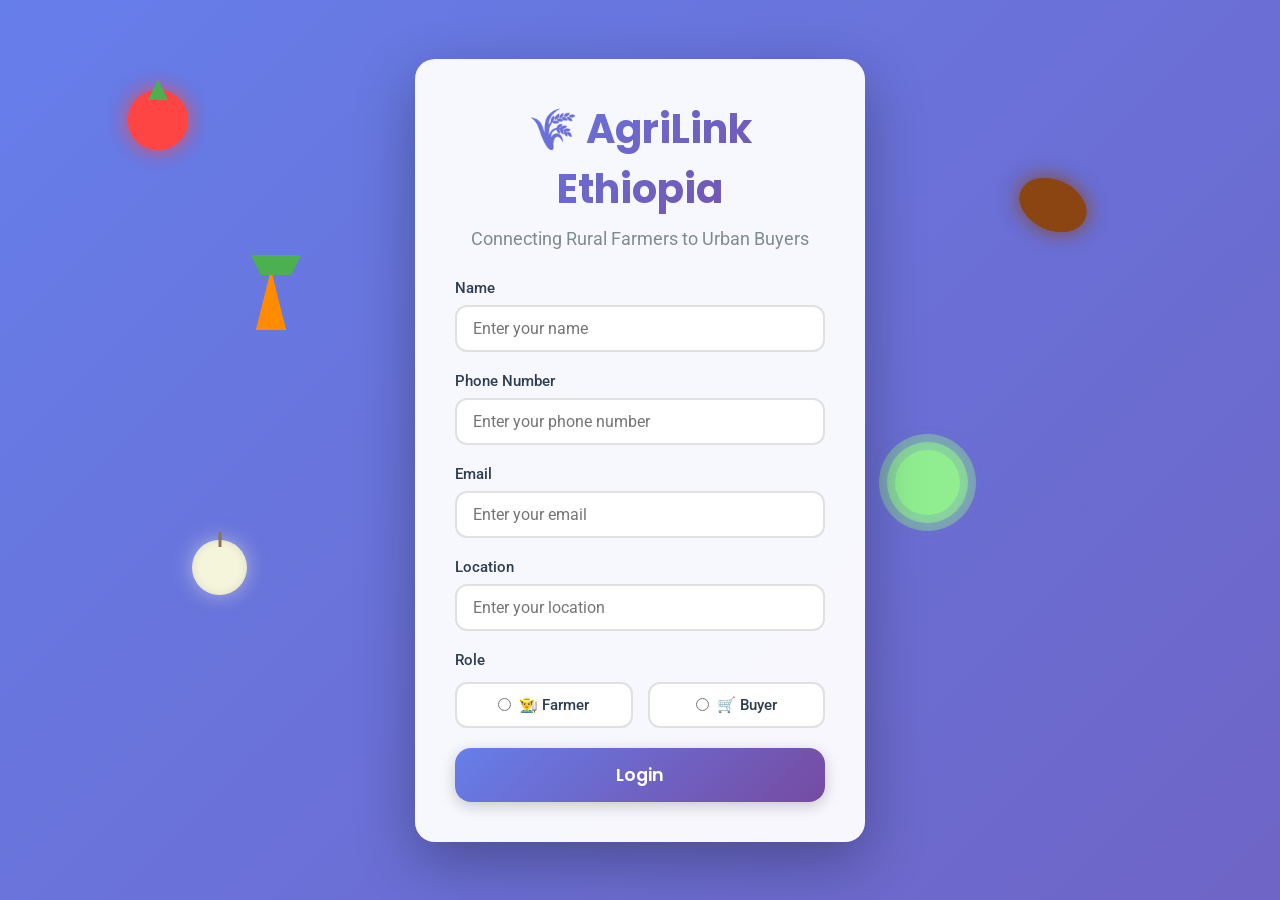
<file: agrlink3/index.html>
<!DOCTYPE html>
<html lang="en">
<head>
    <meta charset="UTF-8">
    <meta name="viewport" content="width=device-width, initial-scale=1.0">
    <title>AgriLink Ethiopia - Login</title>
    <link rel="stylesheet" href="css/styles.css">
    <link rel="preconnect" href="https://fonts.googleapis.com">
    <link rel="preconnect" href="https://fonts.gstatic.com" crossorigin>
    <link href="https://fonts.googleapis.com/css2?family=Poppins:wght@600;700&family=Roboto:wght@400;500&display=swap" rel="stylesheet">
</head>
<body class="login-page">
    <!-- Floating Fruit/Vegetable Shapes -->
    <div class="floating-shapes">
        <div class="shape tomato-shape"></div>
        <div class="shape potato-shape"></div>
        <div class="shape carrot-shape"></div>
        <div class="shape cabbage-shape"></div>
        <div class="shape onion-shape"></div>
        <div class="shape tomato-shape"></div>
        <div class="shape potato-shape"></div>
        <div class="shape carrot-shape"></div>
    </div>

    <div class="login-container">
        <div class="login-card">
            <h1 class="login-title">🌾 AgriLink Ethiopia</h1>
            <p class="login-subtitle">Connecting Rural Farmers to Urban Buyers</p>
            
            <form id="loginForm" class="login-form">
                <div class="form-group">
                    <label for="name">Name</label>
                    <input type="text" id="name" name="name" required placeholder="Enter your name">
                </div>
                
                <div class="form-group">
                    <label for="phone">Phone Number</label>
                    <input type="tel" id="phone" name="phone" required placeholder="Enter your phone number">
                </div>
                
                <div class="form-group">
                    <label for="email">Email</label>
                    <input type="email" id="email" name="email" required placeholder="Enter your email">
                </div>
                
                <div class="form-group">
                    <label for="location">Location</label>
                    <input type="text" id="location" name="location" required placeholder="Enter your location">
                </div>
                
                <div class="form-group">
                    <label>Role</label>
                    <div class="role-selection">
                        <label class="role-option">
                            <input type="radio" name="role" value="farmer" required>
                            <span>👨‍🌾 Farmer</span>
                        </label>
                        <label class="role-option">
                            <input type="radio" name="role" value="buyer" required>
                            <span>🛒 Buyer</span>
                        </label>
                    </div>
                </div>
                
                <button type="submit" class="btn btn-primary btn-login">
                    <span>Login</span>
                </button>
            </form>
        </div>
    </div>

    <script src="js/script.js"></script>
</body>
</html>
</file>
<file: agrlink3/css/styles.css>
/* ============================================
   GLOBAL STYLES & CARROT CURSOR
   ============================================ */

* {
    margin: 0;
    padding: 0;
    box-sizing: border-box;
}

body {
    font-family: 'Roboto', sans-serif;
    /* Carrot cursor: orange triangle body with green top */
    cursor: url('data:image/svg+xml;utf8,<svg xmlns="http://www.w3.org/2000/svg" width="24" height="32" viewBox="0 0 24 32"><defs><filter id="glow"><feGaussianBlur stdDeviation="1" result="coloredBlur"/><feMerge><feMergeNode in="coloredBlur"/><feMergeNode in="SourceGraphic"/></feMerge></filter></defs><path d="M12 4 L4 28 L20 28 Z" fill="%23FF8C00" stroke="%23FF6600" stroke-width="1" filter="url(%23glow)"/><path d="M10 4 L8 10 L12 8 L16 10 L14 4 Z" fill="%234CAF50" stroke="%232E7D32" stroke-width="0.5"/><path d="M11 4 L10 6 L12 5.5 L14 6 L13 4 Z" fill="%2366BB6A"/></svg>') 12 4, auto;
    overflow-x: hidden;
}

/* Optional: Add carrot cursor animation on hover for interactive elements */
a, button, input, select, textarea, [onclick], [role="button"] {
    cursor: url('data:image/svg+xml;utf8,<svg xmlns="http://www.w3.org/2000/svg" width="24" height="32" viewBox="0 0 24 32"><defs><filter id="glow"><feGaussianBlur stdDeviation="1.5" result="coloredBlur"/><feMerge><feMergeNode in="coloredBlur"/><feMergeNode in="SourceGraphic"/></feMerge></filter></defs><path d="M12 4 L4 28 L20 28 Z" fill="%23FF6600" stroke="%23FF4500" stroke-width="1.5" filter="url(%23glow)"/><path d="M10 4 L8 10 L12 8 L16 10 L14 4 Z" fill="%2366BB6A" stroke="%232E7D32" stroke-width="0.5"/><path d="M11 4 L10 6 L12 5.5 L14 6 L13 4 Z" fill="%2381C784"/></svg>') 12 4, pointer;
}

/* Optional: Carrot cursor wiggle animation on buttons (subtle effect) */
button:hover, a:hover, [onclick]:hover, [role="button"]:hover {
    animation: carrotWiggle 0.3s ease-in-out;
}

@keyframes carrotWiggle {
    0%, 100% { transform: rotate(0deg); }
    25% { transform: rotate(-2deg); }
    75% { transform: rotate(2deg); }
}

h1, h2, h3, h4, h5, h6 {
    font-family: 'Poppins', sans-serif;
    font-weight: 700;
}

/* ============================================
   LOGIN PAGE
   ============================================ */

.login-page {
    min-height: 100vh;
    background: linear-gradient(135deg, #667eea 0%, #764ba2 50%, #f093fb 100%);
    background-size: 400% 400%;
    animation: gradientShift 15s ease infinite;
    position: relative;
    display: flex;
    align-items: center;
    justify-content: center;
    padding: 20px;
}

@keyframes gradientShift {
    0% { background-position: 0% 50%; }
    50% { background-position: 100% 50%; }
    100% { background-position: 0% 50%; }
}

/* Floating Shapes */
.floating-shapes {
    position: fixed;
    top: 0;
    left: 0;
    width: 100%;
    height: 100%;
    pointer-events: none;
    z-index: 1;
    overflow: hidden;
}

.shape {
    position: absolute;
    animation: float 20s infinite ease-in-out;
    transition: transform 0.3s ease;
}

.shape:hover {
    transform: scale(1.2) rotate(360deg);
    animation-play-state: paused;
}

/* Tomato Shape */
.tomato-shape {
    width: 60px;
    height: 60px;
    background: #ff4444;
    border-radius: 50%;
    box-shadow: 0 0 20px rgba(255, 68, 68, 0.5);
    top: 10%;
    left: 10%;
    animation-delay: 0s;
}

.tomato-shape::before {
    content: '';
    position: absolute;
    top: -10px;
    left: 50%;
    transform: translateX(-50%);
    width: 20px;
    height: 20px;
    background: #4CAF50;
    clip-path: polygon(50% 0%, 0% 100%, 100% 100%);
}

/* Potato Shape */
.potato-shape {
    width: 70px;
    height: 50px;
    background: #8B4513;
    border-radius: 50%;
    box-shadow: 0 0 20px rgba(139, 69, 19, 0.5);
    top: 20%;
    right: 15%;
    animation-delay: 2s;
    transform: rotate(25deg);
}

/* Carrot Shape */
.carrot-shape {
    width: 0;
    height: 0;
    border-left: 15px solid transparent;
    border-right: 15px solid transparent;
    border-bottom: 60px solid #FF8C00;
    top: 30%;
    left: 20%;
    animation-delay: 4s;
}

.carrot-shape::before {
    content: '';
    position: absolute;
    top: -15px;
    left: -20px;
    width: 50px;
    height: 20px;
    background: #4CAF50;
    clip-path: polygon(0% 0%, 100% 0%, 80% 100%, 20% 100%);
}

/* Cabbage Shape */
.cabbage-shape {
    width: 65px;
    height: 65px;
    background: #90EE90;
    border-radius: 50%;
    box-shadow: 
        0 0 0 8px rgba(144, 238, 144, 0.6),
        0 0 0 16px rgba(144, 238, 144, 0.4),
        0 0 20px rgba(144, 238, 144, 0.5);
    top: 50%;
    right: 25%;
    animation-delay: 6s;
}

/* Onion Shape */
.onion-shape {
    width: 55px;
    height: 55px;
    background: #F5F5DC;
    border-radius: 50%;
    box-shadow: 
        inset 0 0 10px rgba(0,0,0,0.1),
        0 0 20px rgba(245, 245, 220, 0.5);
    top: 60%;
    left: 15%;
    animation-delay: 8s;
}

.onion-shape::before {
    content: '';
    position: absolute;
    top: -8px;
    left: 50%;
    transform: translateX(-50%);
    width: 3px;
    height: 15px;
    background: #8B7355;
}

@keyframes float {
    0%, 100% {
        transform: translate(0, 0) rotate(0deg);
    }
    25% {
        transform: translate(20px, -30px) rotate(5deg);
    }
    50% {
        transform: translate(-15px, -60px) rotate(-5deg);
    }
    75% {
        transform: translate(30px, -30px) rotate(3deg);
    }
}

/* Login Container */
.login-container {
    position: relative;
    z-index: 10;
    width: 100%;
    max-width: 450px;
}

.login-card {
    background: rgba(255, 255, 255, 0.95);
    backdrop-filter: blur(10px);
    border-radius: 20px;
    padding: 40px;
    box-shadow: 0 20px 60px rgba(0, 0, 0, 0.3);
    animation: slideUp 0.6s ease-out;
}

@keyframes slideUp {
    from {
        opacity: 0;
        transform: translateY(30px);
    }
    to {
        opacity: 1;
        transform: translateY(0);
    }
}

.login-title {
    text-align: center;
    color: #2c3e50;
    font-size: 2.5em;
    margin-bottom: 10px;
    background: linear-gradient(135deg, #667eea 0%, #764ba2 100%);
    -webkit-background-clip: text;
    -webkit-text-fill-color: transparent;
    background-clip: text;
}

.login-subtitle {
    text-align: center;
    color: #7f8c8d;
    margin-bottom: 30px;
    font-size: 1.1em;
}

.login-form {
    display: flex;
    flex-direction: column;
    gap: 20px;
}

.form-group {
    display: flex;
    flex-direction: column;
    gap: 8px;
}

.form-group label {
    font-weight: 500;
    color: #2c3e50;
    font-size: 0.95em;
}

.form-group input[type="text"],
.form-group input[type="tel"],
.form-group input[type="email"] {
    padding: 12px 16px;
    border: 2px solid #e0e0e0;
    border-radius: 12px;
    font-size: 1em;
    font-family: 'Roboto', sans-serif;
    transition: all 0.3s ease;
}

.form-group input:focus {
    outline: none;
    border-color: #667eea;
    box-shadow: 0 0 0 3px rgba(102, 126, 234, 0.1);
}

.role-selection {
    display: flex;
    gap: 15px;
    margin-top: 5px;
}

.role-option {
    flex: 1;
    display: flex;
    align-items: center;
    justify-content: center;
    padding: 12px;
    border: 2px solid #e0e0e0;
    border-radius: 12px;
    cursor: pointer;
    transition: all 0.3s ease;
    background: white;
}

.role-option:hover {
    border-color: #667eea;
    background: #f5f5f5;
    transform: translateY(-2px);
}

.role-option input[type="radio"] {
    margin-right: 8px;
    cursor: pointer;
}

.role-option input[type="radio"]:checked + span {
    color: #667eea;
    font-weight: 600;
}

.role-option:has(input:checked) {
    border-color: #667eea;
    background: rgba(102, 126, 234, 0.1);
}

/* Buttons */
.btn {
    padding: 14px 28px;
    border: none;
    border-radius: 16px;
    font-size: 1.1em;
    font-weight: 600;
    font-family: 'Poppins', sans-serif;
    cursor: pointer;
    transition: all 0.3s ease;
    position: relative;
    overflow: hidden;
    box-shadow: 0 4px 15px rgba(0, 0, 0, 0.2);
}

.btn-primary {
    background: linear-gradient(135deg, #667eea 0%, #764ba2 100%);
    color: white;
}

.btn-primary:hover {
    transform: scale(1.05);
    box-shadow: 0 6px 20px rgba(102, 126, 234, 0.4);
}

.btn-primary:active {
    transform: scale(0.98);
}

.btn-farmer {
    background: linear-gradient(135deg, #4CAF50 0%, #45a049 100%);
    color: white;
}

.btn-farmer:hover {
    transform: scale(1.05);
    box-shadow: 0 6px 20px rgba(76, 175, 80, 0.4);
}

.btn-buyer {
    background: linear-gradient(135deg, #FF9800 0%, #F57C00 100%);
    color: white;
}

.btn-buyer:hover {
    transform: scale(1.05);
    box-shadow: 0 6px 20px rgba(255, 152, 0, 0.4);
}

/* Ripple Effect */
.btn::after {
    content: '';
    position: absolute;
    top: 50%;
    left: 50%;
    width: 0;
    height: 0;
    border-radius: 50%;
    background: rgba(255, 255, 255, 0.5);
    transform: translate(-50%, -50%);
    transition: width 0.6s, height 0.6s;
}

.btn:active::after {
    width: 300px;
    height: 300px;
}

/* ============================================
   DASHBOARD PAGES
   ============================================ */

.dashboard {
    min-height: 100vh;
    background: linear-gradient(135deg, #f5f7fa 0%, #c3cfe2 100%);
    padding: 20px;
}

.dashboard-header {
    background: white;
    border-radius: 16px;
    padding: 25px 30px;
    margin-bottom: 30px;
    box-shadow: 0 4px 15px rgba(0, 0, 0, 0.1);
    display: flex;
    justify-content: space-between;
    align-items: center;
    flex-wrap: wrap;
    gap: 15px;
}

.welcome-message {
    display: flex;
    align-items: center;
    gap: 15px;
}

.welcome-badge {
    background: linear-gradient(135deg, #667eea 0%, #764ba2 100%);
    color: white;
    padding: 8px 16px;
    border-radius: 20px;
    font-size: 0.9em;
    font-weight: 600;
    animation: pulse 2s infinite;
}

@keyframes pulse {
    0%, 100% { transform: scale(1); }
    50% { transform: scale(1.05); }
}

.dashboard-title {
    color: #2c3e50;
    font-size: 2em;
    margin: 0;
}

.dashboard-section {
    background: white;
    border-radius: 16px;
    padding: 30px;
    margin-bottom: 30px;
    box-shadow: 0 4px 15px rgba(0, 0, 0, 0.1);
    animation: fadeIn 0.5s ease-out;
}

@keyframes fadeIn {
    from {
        opacity: 0;
        transform: translateY(10px);
    }
    to {
        opacity: 1;
        transform: translateY(0);
    }
}

.section-title {
    color: #2c3e50;
    font-size: 1.8em;
    margin-bottom: 20px;
    padding-bottom: 10px;
    border-bottom: 3px solid #667eea;
}

/* Form Styles */
.form-row {
    display: grid;
    grid-template-columns: repeat(auto-fit, minmax(200px, 1fr));
    gap: 15px;
    margin-bottom: 20px;
}

.form-group select {
    padding: 12px 16px;
    border: 2px solid #e0e0e0;
    border-radius: 12px;
    font-size: 1em;
    font-family: 'Roboto', sans-serif;
    background: white;
    cursor: pointer;
    transition: all 0.3s ease;
}

.form-group select:focus {
    outline: none;
    border-color: #667eea;
    box-shadow: 0 0 0 3px rgba(102, 126, 234, 0.1);
}

/* Product Cards */
.products-grid {
    display: grid;
    grid-template-columns: repeat(auto-fill, minmax(250px, 1fr));
    gap: 20px;
    margin-top: 20px;
}

.product-card {
    background: white;
    border-radius: 16px;
    padding: 20px;
    box-shadow: 0 4px 15px rgba(0, 0, 0, 0.1);
    transition: all 0.3s ease;
    border: 2px solid transparent;
    position: relative;
    overflow: hidden;
}

.product-card.demo-product {
    border: 2px dashed #FFD700;
    background: linear-gradient(135deg, #fff 0%, #fffef5 100%);
}

.demo-badge {
    position: absolute;
    top: 10px;
    right: 10px;
    background: linear-gradient(135deg, #FFD700 0%, #FFA500 100%);
    color: #333;
    padding: 4px 10px;
    border-radius: 12px;
    font-size: 0.7em;
    font-weight: 700;
    font-family: 'Poppins', sans-serif;
    box-shadow: 0 2px 8px rgba(255, 215, 0, 0.4);
    z-index: 10;
    text-transform: uppercase;
    letter-spacing: 0.5px;
    animation: demoPulse 2s infinite;
}

@keyframes demoPulse {
    0%, 100% { 
        transform: scale(1);
        box-shadow: 0 2px 8px rgba(255, 215, 0, 0.4);
    }
    50% { 
        transform: scale(1.05);
        box-shadow: 0 3px 12px rgba(255, 215, 0, 0.6);
    }
}

.product-card::before {
    content: '';
    position: absolute;
    top: 0;
    left: -100%;
    width: 100%;
    height: 100%;
    background: linear-gradient(90deg, transparent, rgba(255, 255, 255, 0.3), transparent);
    transition: left 0.5s;
}

.product-card:hover::before {
    left: 100%;
}

.product-card:hover {
    transform: translateY(-8px);
    box-shadow: 0 8px 25px rgba(0, 0, 0, 0.15);
    border-color: #667eea;
}

.product-image {
    width: 100%;
    height: 180px;
    object-fit: cover;
    border-radius: 12px;
    margin-bottom: 15px;
    background: #f5f5f5;
    display: flex;
    align-items: center;
    justify-content: center;
    font-size: 3em;
}

.product-name {
    font-family: 'Poppins', sans-serif;
    font-size: 1.3em;
    color: #2c3e50;
    margin-bottom: 10px;
}

.product-info {
    color: #7f8c8d;
    margin-bottom: 8px;
    font-size: 0.95em;
}

.product-price {
    font-family: 'Poppins', sans-serif;
    font-size: 1.5em;
    color: #667eea;
    font-weight: 700;
    margin: 10px 0;
}

.product-actions {
    display: flex;
    gap: 10px;
    margin-top: 15px;
}

.btn-small {
    padding: 8px 16px;
    font-size: 0.9em;
    border-radius: 12px;
}

.btn-edit {
    background: linear-gradient(135deg, #2196F3 0%, #1976D2 100%);
    color: white;
}

.btn-delete {
    background: linear-gradient(135deg, #f44336 0%, #d32f2f 100%);
    color: white;
}

.btn-add-cart {
    background: linear-gradient(135deg, #FF9800 0%, #F57C00 100%);
    color: white;
    width: 100%;
    display: flex;
    align-items: center;
    justify-content: center;
    gap: 8px;
}

.btn-add-cart:hover {
    transform: scale(1.02);
}

.btn-add-cart::before {
    content: '🛒';
    font-size: 1.2em;
    animation: bounce 1s infinite;
}

@keyframes bounce {
    0%, 100% { transform: translateY(0); }
    50% { transform: translateY(-5px); }
}

/* Inventory List */
.inventory-list {
    display: flex;
    flex-direction: column;
    gap: 15px;
}

.inventory-item {
    display: grid;
    grid-template-columns: 100px 1fr auto auto;
    gap: 20px;
    align-items: center;
    padding: 20px;
    background: #f9f9f9;
    border-radius: 12px;
    transition: all 0.3s ease;
}

.inventory-item:hover {
    background: #f0f0f0;
    transform: translateX(5px);
}

.inventory-image {
    width: 100px;
    height: 100px;
    object-fit: cover;
    border-radius: 12px;
    background: #e0e0e0;
    display: flex;
    align-items: center;
    justify-content: center;
    font-size: 2em;
}

.inventory-details {
    display: flex;
    flex-direction: column;
    gap: 5px;
}

.inventory-name {
    font-family: 'Poppins', sans-serif;
    font-size: 1.2em;
    color: #2c3e50;
}

.inventory-meta {
    color: #7f8c8d;
    font-size: 0.9em;
}

/* Orders List */
.orders-list {
    display: flex;
    flex-direction: column;
    gap: 15px;
}

.order-item {
    padding: 20px;
    background: #f9f9f9;
    border-radius: 12px;
    border-left: 4px solid #667eea;
    transition: all 0.3s ease;
}

.order-item:hover {
    background: #f0f0f0;
    transform: translateX(5px);
}

.order-header {
    display: flex;
    justify-content: space-between;
    align-items: center;
    margin-bottom: 10px;
    flex-wrap: wrap;
    gap: 10px;
}

.order-buyer {
    font-family: 'Poppins', sans-serif;
    font-size: 1.2em;
    color: #2c3e50;
}

.order-status {
    padding: 6px 12px;
    border-radius: 20px;
    font-size: 0.85em;
    font-weight: 600;
}

.status-pending {
    background: #FFE082;
    color: #F57C00;
}

.status-confirmed {
    background: #81C784;
    color: #2E7D32;
    animation: confirmedPulse 2s infinite;
}

@keyframes confirmedPulse {
    0%, 100% { 
        box-shadow: 0 0 0 0 rgba(129, 199, 132, 0.7);
    }
    50% { 
        box-shadow: 0 0 0 4px rgba(129, 199, 132, 0);
    }
}

.status-transit {
    background: #90CAF9;
    color: #1976D2;
}

.status-delivered {
    background: #A5D6A7;
    color: #388E3C;
}

.order-details {
    color: #7f8c8d;
    font-size: 0.95em;
}

/* Shopping Cart */
.cart-section {
    background: white;
    border-radius: 16px;
    padding: 30px;
    margin-bottom: 30px;
    box-shadow: 0 4px 15px rgba(0, 0, 0, 0.1);
}

.cart-item {
    display: grid;
    grid-template-columns: 80px 1fr auto auto;
    gap: 15px;
    align-items: center;
    padding: 15px;
    background: #f9f9f9;
    border-radius: 12px;
    margin-bottom: 10px;
}

.cart-image {
    width: 80px;
    height: 80px;
    object-fit: cover;
    border-radius: 12px;
    background: #e0e0e0;
    display: flex;
    align-items: center;
    justify-content: center;
    font-size: 1.5em;
}

.cart-total {
    margin-top: 20px;
    padding-top: 20px;
    border-top: 2px solid #e0e0e0;
    display: flex;
    justify-content: space-between;
    align-items: center;
}

.total-label {
    font-family: 'Poppins', sans-serif;
    font-size: 1.5em;
    color: #2c3e50;
}

.total-amount {
    font-family: 'Poppins', sans-serif;
    font-size: 2em;
    color: #667eea;
    font-weight: 700;
}

/* Search and Filter */
.search-filter-bar {
    display: flex;
    gap: 15px;
    margin-bottom: 20px;
    flex-wrap: wrap;
}

.search-input {
    flex: 1;
    min-width: 200px;
    padding: 12px 16px;
    border: 2px solid #e0e0e0;
    border-radius: 12px;
    font-size: 1em;
    font-family: 'Roboto', sans-serif;
}

.search-input:focus {
    outline: none;
    border-color: #667eea;
    box-shadow: 0 0 0 3px rgba(102, 126, 234, 0.1);
}

.filter-select {
    padding: 12px 16px;
    border: 2px solid #e0e0e0;
    border-radius: 12px;
    font-size: 1em;
    font-family: 'Roboto', sans-serif;
    background: white;
    cursor: pointer;
}

/* Empty State */
.empty-state {
    text-align: center;
    padding: 60px 20px;
    color: #7f8c8d;
}

.empty-state-icon {
    font-size: 4em;
    margin-bottom: 20px;
    opacity: 0.5;
}

.empty-state-text {
    font-size: 1.2em;
}

/* Market Prices Section */
.market-prices-section {
    background: linear-gradient(135deg, #f5f7fa 0%, #c3cfe2 100%);
    border: 2px solid #667eea;
}

.market-prices-container {
    margin-top: 20px;
}

.market-prices-header {
    display: flex;
    justify-content: space-between;
    align-items: center;
    margin-bottom: 20px;
    padding-bottom: 15px;
    border-bottom: 2px solid #e0e0e0;
}

.location-badge {
    background: linear-gradient(135deg, #667eea 0%, #764ba2 100%);
    color: white;
    padding: 8px 16px;
    border-radius: 20px;
    font-size: 0.95em;
    font-weight: 600;
    font-family: 'Poppins', sans-serif;
    box-shadow: 0 2px 8px rgba(102, 126, 234, 0.3);
}

.market-prices-grid {
    display: grid;
    grid-template-columns: repeat(auto-fit, minmax(180px, 1fr));
    gap: 15px;
}

.market-price-card {
    background: white;
    border-radius: 12px;
    padding: 20px;
    display: flex;
    align-items: center;
    gap: 15px;
    box-shadow: 0 2px 10px rgba(0, 0, 0, 0.1);
    transition: all 0.3s ease;
    border: 2px solid transparent;
    cursor: pointer;
}

.market-price-card:hover {
    transform: translateY(-5px) scale(1.02);
    box-shadow: 0 6px 20px rgba(102, 126, 234, 0.3);
    border-color: #667eea;
    background: linear-gradient(135deg, #fff 0%, #f8f9ff 100%);
}

.market-price-shape {
    font-size: 3em;
    width: 70px;
    height: 70px;
    display: flex;
    align-items: center;
    justify-content: center;
    background: linear-gradient(135deg, #f5f7fa 0%, #e8ecf1 100%);
    border-radius: 12px;
    box-shadow: 0 2px 8px rgba(0, 0, 0, 0.1);
    transition: all 0.3s ease;
}

.market-price-card:hover .market-price-shape {
    transform: scale(1.1) rotate(5deg);
    box-shadow: 0 4px 12px rgba(102, 126, 234, 0.2);
}

.market-price-info {
    flex: 1;
    display: flex;
    flex-direction: column;
    gap: 5px;
}

.market-price-product {
    font-family: 'Poppins', sans-serif;
    font-size: 1.1em;
    font-weight: 600;
    color: #2c3e50;
}

.market-price-amount {
    font-family: 'Poppins', sans-serif;
    font-size: 1.3em;
    font-weight: 700;
    color: #667eea;
    background: linear-gradient(135deg, #667eea 0%, #764ba2 100%);
    -webkit-background-clip: text;
    -webkit-text-fill-color: transparent;
    background-clip: text;
}

/* Responsive Design */
@media (max-width: 768px) {
    .login-card {
        padding: 30px 20px;
    }
    
    .login-title {
        font-size: 2em;
    }
    
    .products-grid {
        grid-template-columns: 1fr;
    }
    
    .inventory-item {
        grid-template-columns: 80px 1fr;
    }
    
    .inventory-actions {
        grid-column: 1 / -1;
    }
    
    .cart-item {
        grid-template-columns: 60px 1fr;
    }
    
    .cart-price,
    .cart-quantity {
        grid-column: 1 / -1;
    }
    
    .market-prices-grid {
        grid-template-columns: 1fr;
    }
    
    .market-price-card {
        padding: 15px;
    }
    
    .market-price-shape {
        width: 60px;
        height: 60px;
        font-size: 2.5em;
    }
}

/* Payment Modal */
.payment-modal {
    display: none;
    position: fixed;
    top: 0;
    left: 0;
    width: 100%;
    height: 100%;
    background: rgba(0, 0, 0, 0.6);
    backdrop-filter: blur(5px);
    z-index: 10000;
    align-items: center;
    justify-content: center;
    animation: fadeIn 0.3s ease-out;
}

.payment-modal-content {
    background: white;
    border-radius: 20px;
    width: 90%;
    max-width: 500px;
    max-height: 90vh;
    overflow-y: auto;
    box-shadow: 0 20px 60px rgba(0, 0, 0, 0.3);
    animation: slideUp 0.4s ease-out;
    position: relative;
}

.payment-modal-header {
    display: flex;
    justify-content: space-between;
    align-items: center;
    padding: 25px 30px;
    border-bottom: 2px solid #e0e0e0;
    background: linear-gradient(135deg, #667eea 0%, #764ba2 100%);
    border-radius: 20px 20px 0 0;
}

.payment-modal-title {
    color: white;
    font-family: 'Poppins', sans-serif;
    font-size: 1.8em;
    margin: 0;
}

.payment-modal-close {
    background: rgba(255, 255, 255, 0.2);
    border: none;
    color: white;
    font-size: 2em;
    width: 40px;
    height: 40px;
    border-radius: 50%;
    cursor: pointer;
    display: flex;
    align-items: center;
    justify-content: center;
    transition: all 0.3s ease;
    line-height: 1;
}

.payment-modal-close:hover {
    background: rgba(255, 255, 255, 0.3);
    transform: rotate(90deg);
}

.payment-modal-body {
    padding: 30px;
}

.payment-summary {
    margin-bottom: 25px;
}

.payment-summary h3 {
    font-family: 'Poppins', sans-serif;
    color: #2c3e50;
    margin-bottom: 15px;
    font-size: 1.3em;
}

#paymentCartItems {
    display: flex;
    flex-direction: column;
    gap: 12px;
    margin-bottom: 20px;
    max-height: 300px;
    overflow-y: auto;
    padding-right: 10px;
}

.payment-item {
    display: flex;
    justify-content: space-between;
    align-items: center;
    padding: 12px;
    background: #f9f9f9;
    border-radius: 10px;
    transition: all 0.3s ease;
}

.payment-item:hover {
    background: #f0f0f0;
    transform: translateX(5px);
}

.payment-item-info {
    display: flex;
    flex-direction: column;
    gap: 4px;
}

.payment-item-name {
    font-family: 'Poppins', sans-serif;
    font-weight: 600;
    color: #2c3e50;
    font-size: 1em;
}

.payment-item-details {
    color: #7f8c8d;
    font-size: 0.85em;
}

.payment-item-total {
    font-family: 'Poppins', sans-serif;
    font-weight: 700;
    color: #667eea;
    font-size: 1.1em;
}

.payment-total {
    display: flex;
    justify-content: space-between;
    align-items: center;
    padding: 20px;
    background: linear-gradient(135deg, #f5f7fa 0%, #e8ecf1 100%);
    border-radius: 12px;
    border: 2px solid #667eea;
}

.payment-total span:first-child {
    font-family: 'Poppins', sans-serif;
    font-size: 1.2em;
    font-weight: 600;
    color: #2c3e50;
}

.payment-total span:last-child {
    font-family: 'Poppins', sans-serif;
    font-size: 1.8em;
    font-weight: 700;
    color: #667eea;
}

/* Payment Form */
.payment-form {
    margin-top: 25px;
    padding-top: 25px;
    border-top: 2px solid #e0e0e0;
}

.payment-form h3 {
    font-family: 'Poppins', sans-serif;
    color: #2c3e50;
    margin-bottom: 20px;
    font-size: 1.3em;
}

.payment-form-group {
    margin-bottom: 20px;
    display: flex;
    flex-direction: column;
    gap: 8px;
}

.payment-form-group label {
    font-family: 'Roboto', sans-serif;
    font-weight: 500;
    color: #2c3e50;
    font-size: 0.95em;
}

.payment-input {
    padding: 14px 16px;
    border: 2px solid #e0e0e0;
    border-radius: 12px;
    font-size: 1em;
    font-family: 'Roboto', sans-serif;
    transition: all 0.3s ease;
    background: white;
    width: 100%;
    box-sizing: border-box;
}

.payment-input:focus {
    outline: none;
    border-color: #667eea;
    box-shadow: 0 0 0 4px rgba(102, 126, 234, 0.15);
    background: #f8f9ff;
    transform: translateY(-2px);
}

.payment-input::placeholder {
    color: #b0b0b0;
}

.payment-input.input-error {
    border-color: #f44336;
    background: #fff5f5;
    animation: inputShake 0.4s ease-out;
}

.payment-input.input-error:focus {
    border-color: #f44336;
    box-shadow: 0 0 0 4px rgba(244, 67, 54, 0.15);
}

@keyframes inputShake {
    0%, 100% { transform: translateX(0); }
    25% { transform: translateX(-5px); }
    75% { transform: translateX(5px); }
}

.payment-actions {
    margin-top: 25px;
}

.btn-payment {
    width: 100%;
    padding: 16px;
    font-size: 1.2em;
    position: relative;
    overflow: hidden;
}

.btn-payment.processing {
    animation: pulse 1.5s infinite;
}

.btn-payment.btn-success {
    background: linear-gradient(135deg, #4CAF50 0%, #45a049 100%);
    animation: successPulse 0.5s ease-out;
}

.btn-payment.btn-error {
    background: linear-gradient(135deg, #f44336 0%, #d32f2f 100%);
    animation: shake 0.5s ease-out;
}

@keyframes successPulse {
    0% { transform: scale(1); }
    50% { transform: scale(1.05); }
    100% { transform: scale(1); }
}

@keyframes shake {
    0%, 100% { transform: translateX(0); }
    25% { transform: translateX(-10px); }
    75% { transform: translateX(10px); }
}

.payment-message {
    margin-top: 20px;
    padding: 15px 20px;
    border-radius: 12px;
    font-family: 'Roboto', sans-serif;
    font-weight: 500;
    text-align: center;
    animation: slideDown 0.3s ease-out;
}

.payment-message-success {
    background: linear-gradient(135deg, #4CAF50 0%, #45a049 100%);
    color: white;
    box-shadow: 0 4px 15px rgba(76, 175, 80, 0.3);
}

.payment-message-error {
    background: linear-gradient(135deg, #f44336 0%, #d32f2f 100%);
    color: white;
    box-shadow: 0 4px 15px rgba(244, 67, 54, 0.3);
}

@keyframes slideDown {
    from {
        opacity: 0;
        transform: translateY(-10px);
    }
    to {
        opacity: 1;
        transform: translateY(0);
    }
}

@keyframes fadeOut {
    from {
        opacity: 1;
    }
    to {
        opacity: 0;
    }
}

/* Close modal when clicking outside */
.payment-modal:not(.payment-modal-content):hover {
    cursor: pointer;
}

@media (max-width: 768px) {
    .payment-modal-content {
        width: 95%;
        margin: 20px;
    }
    
    .payment-modal-header {
        padding: 20px;
    }
    
    .payment-modal-title {
        font-size: 1.5em;
    }
    
    .payment-modal-body {
        padding: 20px;
    }
}
</file>
